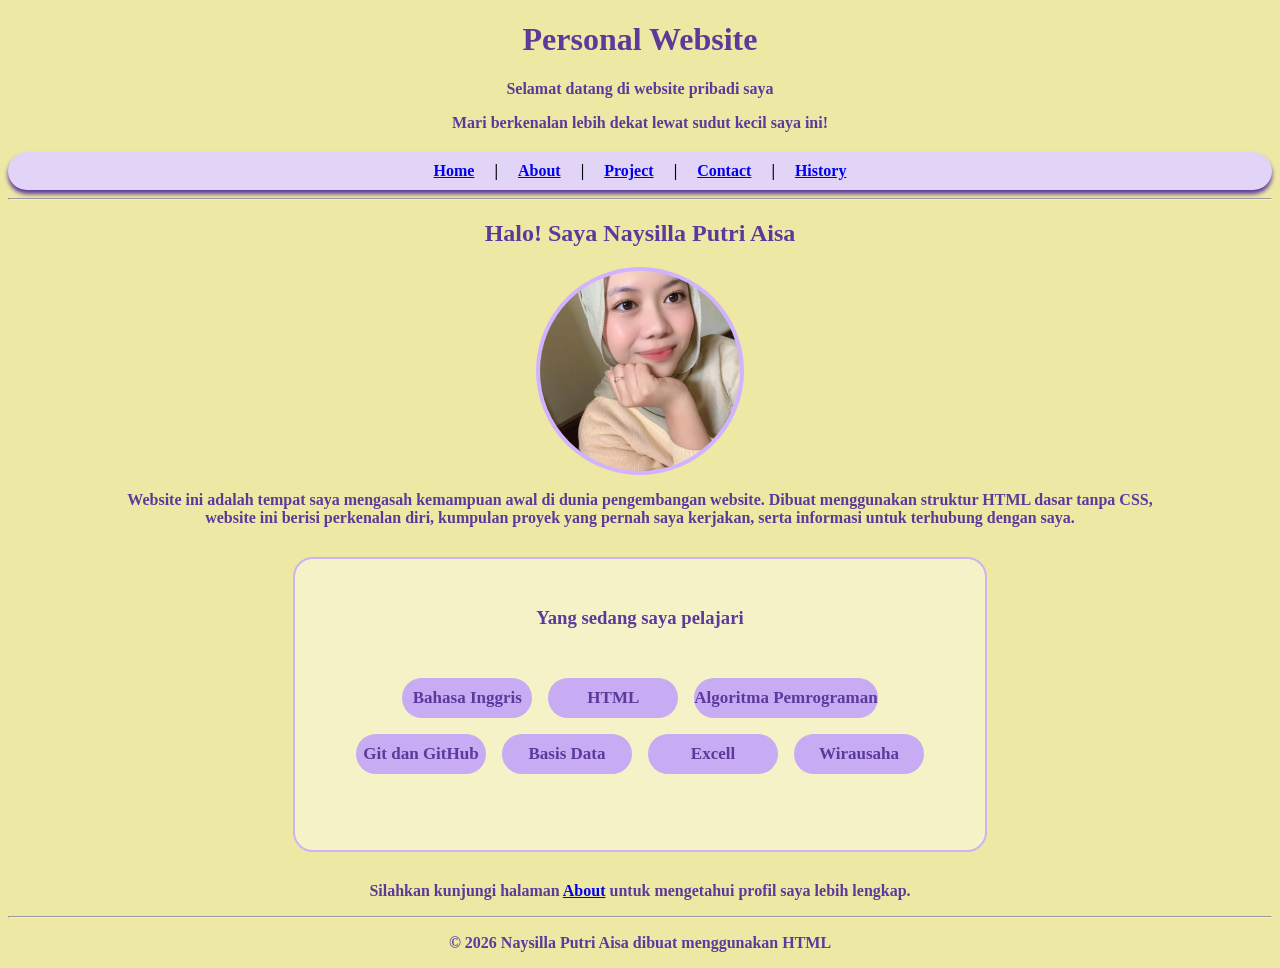
<file: index.html>
<!doctype html>
<html lang="id">
  <head>
    <meta charset="UTF-8" />
    <meta name="viewport" content="width=device-width, initial-scale=1.0" />
    <title>Website Naysillla</title>
    <link rel="stylesheet" href="style.css">
  </head>
  
  <body>
    <h1>Personal Website</h1>
    <p>Selamat datang di website pribadi saya</p> 
    <p>Mari berkenalan lebih dekat lewat sudut kecil saya ini!</p>
    <nav>
      <a href="index.html">Home</a> |
      <a href="about.html">About</a> |
      <a href="project.html">Project</a> |
      <a href="contact.html">Contact</a> |
      <a href="history.html">History</a> 
    </nav>
    <hr />
    <h2>Halo! Saya Naysilla Putri Aisa</h2>
    
    
    <img src="foto/foto aku.jpeg" alt="Foto profil mahasiswa" width="240" class="foto-aku"> 
    
    

    <p>
      Website ini adalah tempat saya mengasah kemampuan awal di dunia
      pengembangan website. Dibuat menggunakan struktur HTML dasar tanpa CSS,
      <br />
      website ini berisi perkenalan diri, kumpulan proyek yang pernah saya
      kerjakan, serta informasi untuk terhubung dengan saya.
    </p>
    <div class="tabel-pelajari">
    <h3>Yang sedang saya pelajari</h3>

    <ul class="pelajari-list">
      <li>Bahasa Inggris</li>
      <li>HTML</li>
      <li>Algoritma Pemrograman</li>
      <li>Git dan GitHub</li>
      <li>Basis Data</li>
      <li>Excell</li>
      <li>Wirausaha</li>
    </ul> </div>
    
    <p>
      Silahkan kunjungi halaman <a href="about.html">About</a> untuk mengetahui
      profil saya lebih lengkap.
    </p>
    <hr />
    <p>© 2026 Naysilla Putri Aisa dibuat menggunakan HTML</p>
  </body>
</html>
</file>
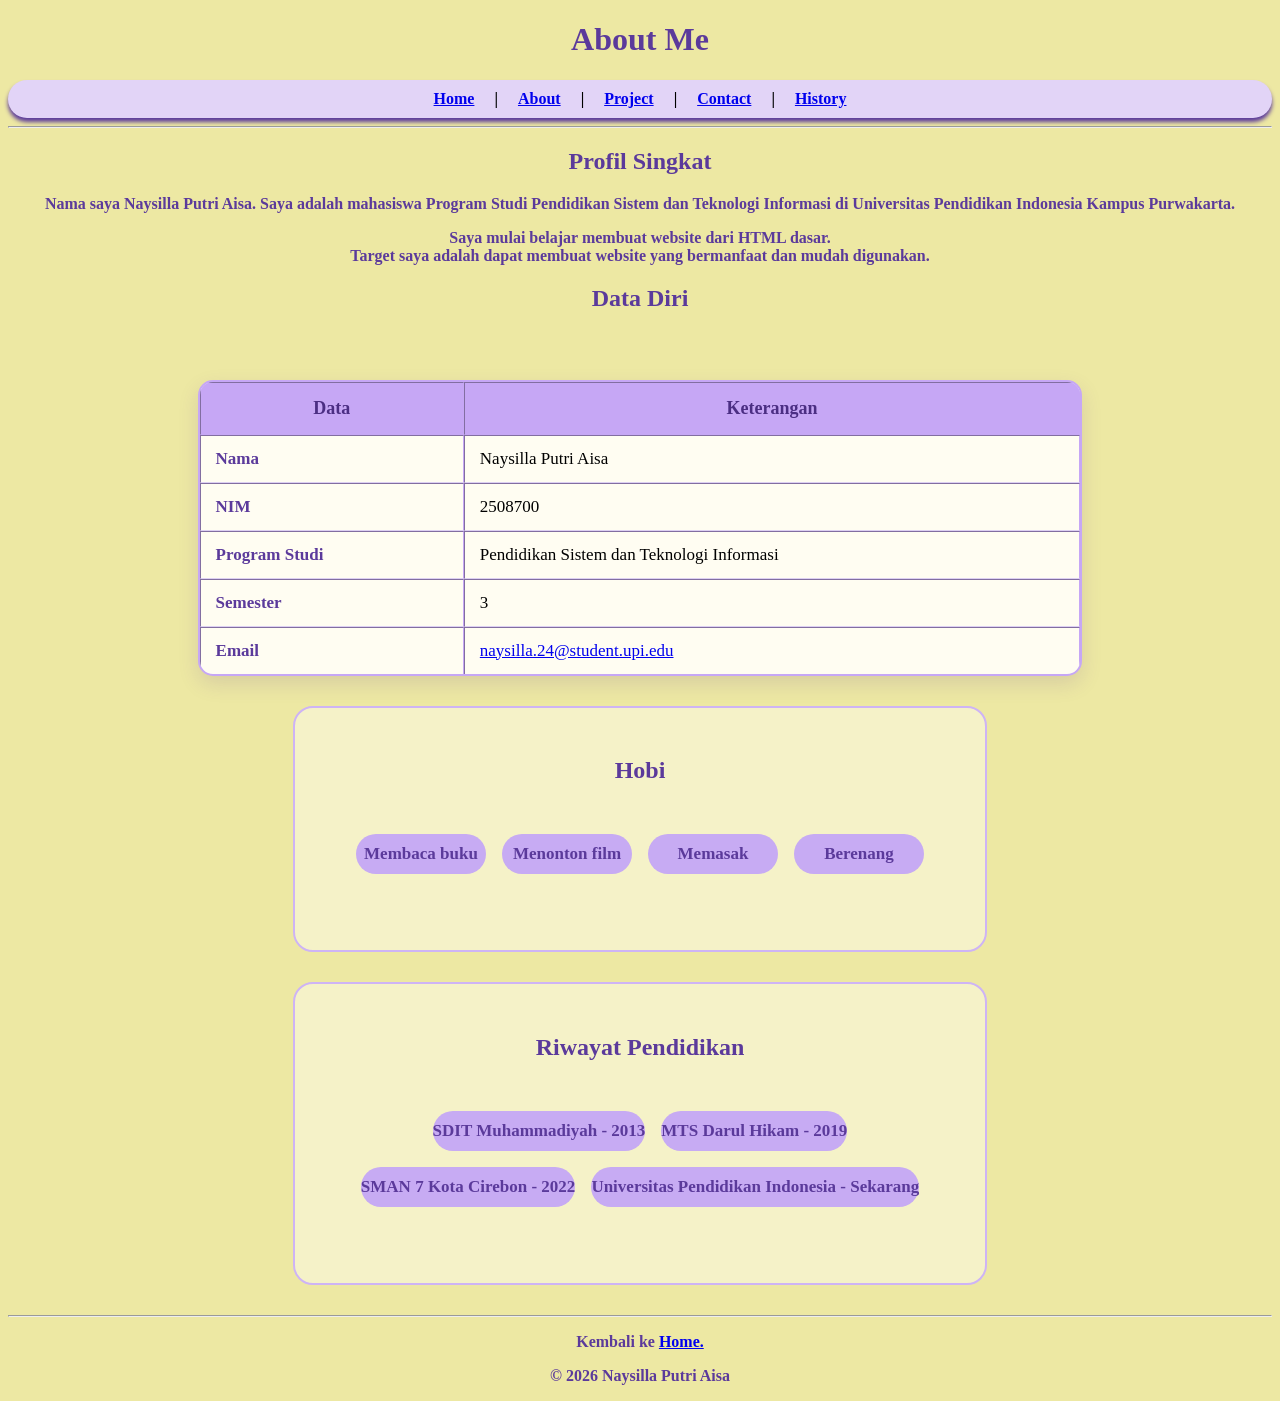
<file: about.html>
<!doctype html>
<html lang="id">
  <head>
    <meta charset="UTF-8" />
    <meta name="viewport" content="width=device-width, initial-scale=1.0" />
    <link rel="stylesheet" href="style.css">
  </head>
  </body>
  <h1>About Me</h1>
  <nav>
      <a href="index.html">Home</a> | <a href="about.html">About</a> |
      <a href="project.html">Project</a> |
      <a href="contact.html">Contact</a> |<a href="history.html">History</a>
    </nav>
  <hr />
<h2>Profil Singkat</h2>
  <p>
      Nama saya Naysilla Putri Aisa. Saya adalah mahasiswa Program Studi Pendidikan Sistem dan Teknologi Informasi di Universitas Pendidikan Indonesia Kampus Purwakarta.
    </p>
    <p>
      Saya mulai belajar membuat website dari HTML dasar.
      <br />
      Target saya adalah dapat membuat website yang bermanfaat dan mudah digunakan.
    </p>
    <h2>Data Diri</h2>
</head>
<body>
  

<thead>
  <br />
    <table border="1" cellspacing="0" cellpadding="8" width="50%">
<tr style="background-color:#ceb4f5" > 
<th rowspan="2">Data</th>
<th rowspan="2">Keterangan</th>
</tr>
</thead>
<tbody>
<tr>
<td>Nama</td>
<td>Naysilla Putri Aisa</td>
</tr>
<tr>
<td>NIM</td>
<td>2508700</td>
</tr>
<td>Program Studi</td>
<td>Pendidikan Sistem dan Teknologi Informasi</td>
<tr>
  <td>Semester</td>
<td>3</td>
</tr>
<td>Email</td>
<td><a href="https://mail.google.com/mail/?view=cm&fs=1&to=naysilla.24@student.upi.edu"
   target="_blank">naysilla.24@student.upi.edu</a>
</tr>
</td>
</tbody>
</table> </div>

<div class="tabel-hobi">
<h2>Hobi</h2>
   <ol class="hobi-list">
      <li>Membaca buku</li>
      <li>Menonton film</li>
      <li>Memasak</li>
      <li>Berenang</li>
   </ol> </div>

   <div class="tabel-riwayat">
<h2>Riwayat Pendidikan</h2>
    <ul class="riwayat-list">
      <li>SDIT Muhammadiyah - 2013</li>
      <li>MTS Darul Hikam - 2019</li>
      <li>SMAN 7 Kota Cirebon - 2022</li>
      <li>Universitas Pendidikan Indonesia - Sekarang</li>
    </ul> </div>


    <hr />
    <p>
     Kembali ke <a href="index.html">Home.</a>
    </p>
     <p>© 2026 Naysilla Putri Aisa</p>
</body>
</html>
</file>
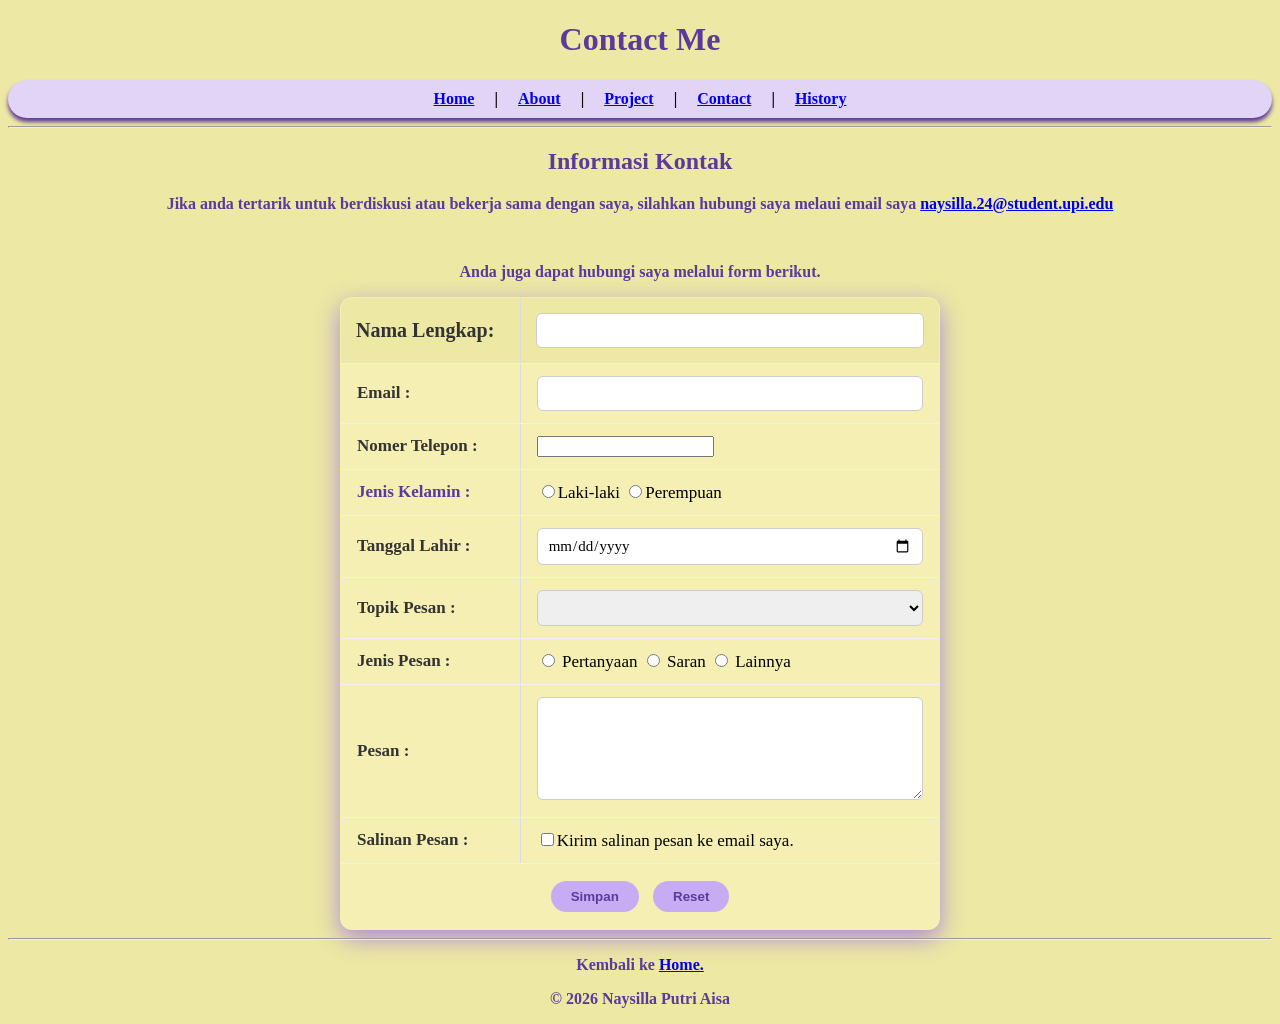
<file: contact.html>
<!doctype html>
<html lang="id">
  <head>
    <meta charset="UTF-8" />
    <meta name="viewport" content="width=device-width, initial-scale=1.0" />
    <link rel="stylesheet" href="style.css">
  </head>
  </body>
  <h1>Contact Me</h1>
  <nav>
      <a href="index.html">Home</a> | <a href="about.html">About</a> |
      <a href="project.html">Project</a> |
      <a href="contact.html">Contact</a> |<a href="history.html">History</a>
    </nav>
    <hr />
    <h2>Informasi Kontak</h2>
    <p>Jika anda tertarik untuk berdiskusi atau bekerja sama dengan saya, silahkan hubungi saya melaui email saya 
      <tr><a href="https://mail.google.com/mail/?view=cm&fs=1&to=naysilla.24@student.upi.edu"
   target="_blank">naysilla.24@student.upi.edu</a>
</tr></p>
      <br />
      <p>
      Anda juga dapat hubungi saya melalui form berikut.
    </p>
    
    <form>
      <table id="form-kontak"
        border="1px solid"
        width="50%"
        style="border-collapse: collapse; margin: 0 auto">
        <tr>
          <td class="label">Nama Lengkap:</td>
          <td class="input"><input type="text" name="nama" /></td>
        </tr>
        <tr>
          <td class="label">Email :</td>
          <td class="input"><input type="email" name="email" /></td>
        </tr>
        <tr>
          <td class="label">Nomer Telepon :</td>
          <td class="input"><input type="nomer telepon" name="nomer telepon" /></td>
        </tr>
        <tr>
          <td>Jenis Kelamin :</td>
          <td>
            <input type="radio" name="jk" value="L" />Laki-laki
            <input type="radio" name="jk" value="P" />Perempuan
          </td>
        </tr>
        <tr>
          <td class="label">Tanggal Lahir :</td>
          <td class="input"><input type="date" name="tanggal_lahir" /></td>
        </tr>
        <td class="label">Topik Pesan :</td>
          <td>
            <select name="topik pesan">
              <option></option>
              <option value="diskusi">Diskusi</option>
              <option value="bekerja sama">Bekerja Sama</option>
            </select>
          </td>
        <tr>
           <td class="label">Jenis Pesan :</td>
          <td class="input">
            <input type="radio" name="pertanyaan" value="Pertanyaan" /> Pertanyaan
            <input type="radio" name="saran" value="Saran" /> Saran
            <input type="radio" name="lainnya" value="Lainnya" /> Lainnya
          </td>
           </tr>
  
          <td class="label">Pesan :</td>
          <td class="textarea">
            <textarea name="alamat" rows="5" cols="33"></textarea>
          </td>
        </tr>
        <td class="label">Salinan Pesan :</td>
          <td>
            <input type="checkbox" name="salinan pesan" value="Kirim salinan pesan ke email saya" />Kirim salinan pesan ke email saya.
          </td>
        </tr>
        <tr>
          <td colspan="2" style="text-align: center">
            <input type="submit" value="Simpan" />
            <input type="reset" value="Reset" />
          </td>
        </tr>
          </table>
    </form>
  </body>
</html>
<hr />
<p>Kembali ke <a href="index.html">Home.</a> </p>
    <p>© 2026 Naysilla Putri Aisa</p>
</file>
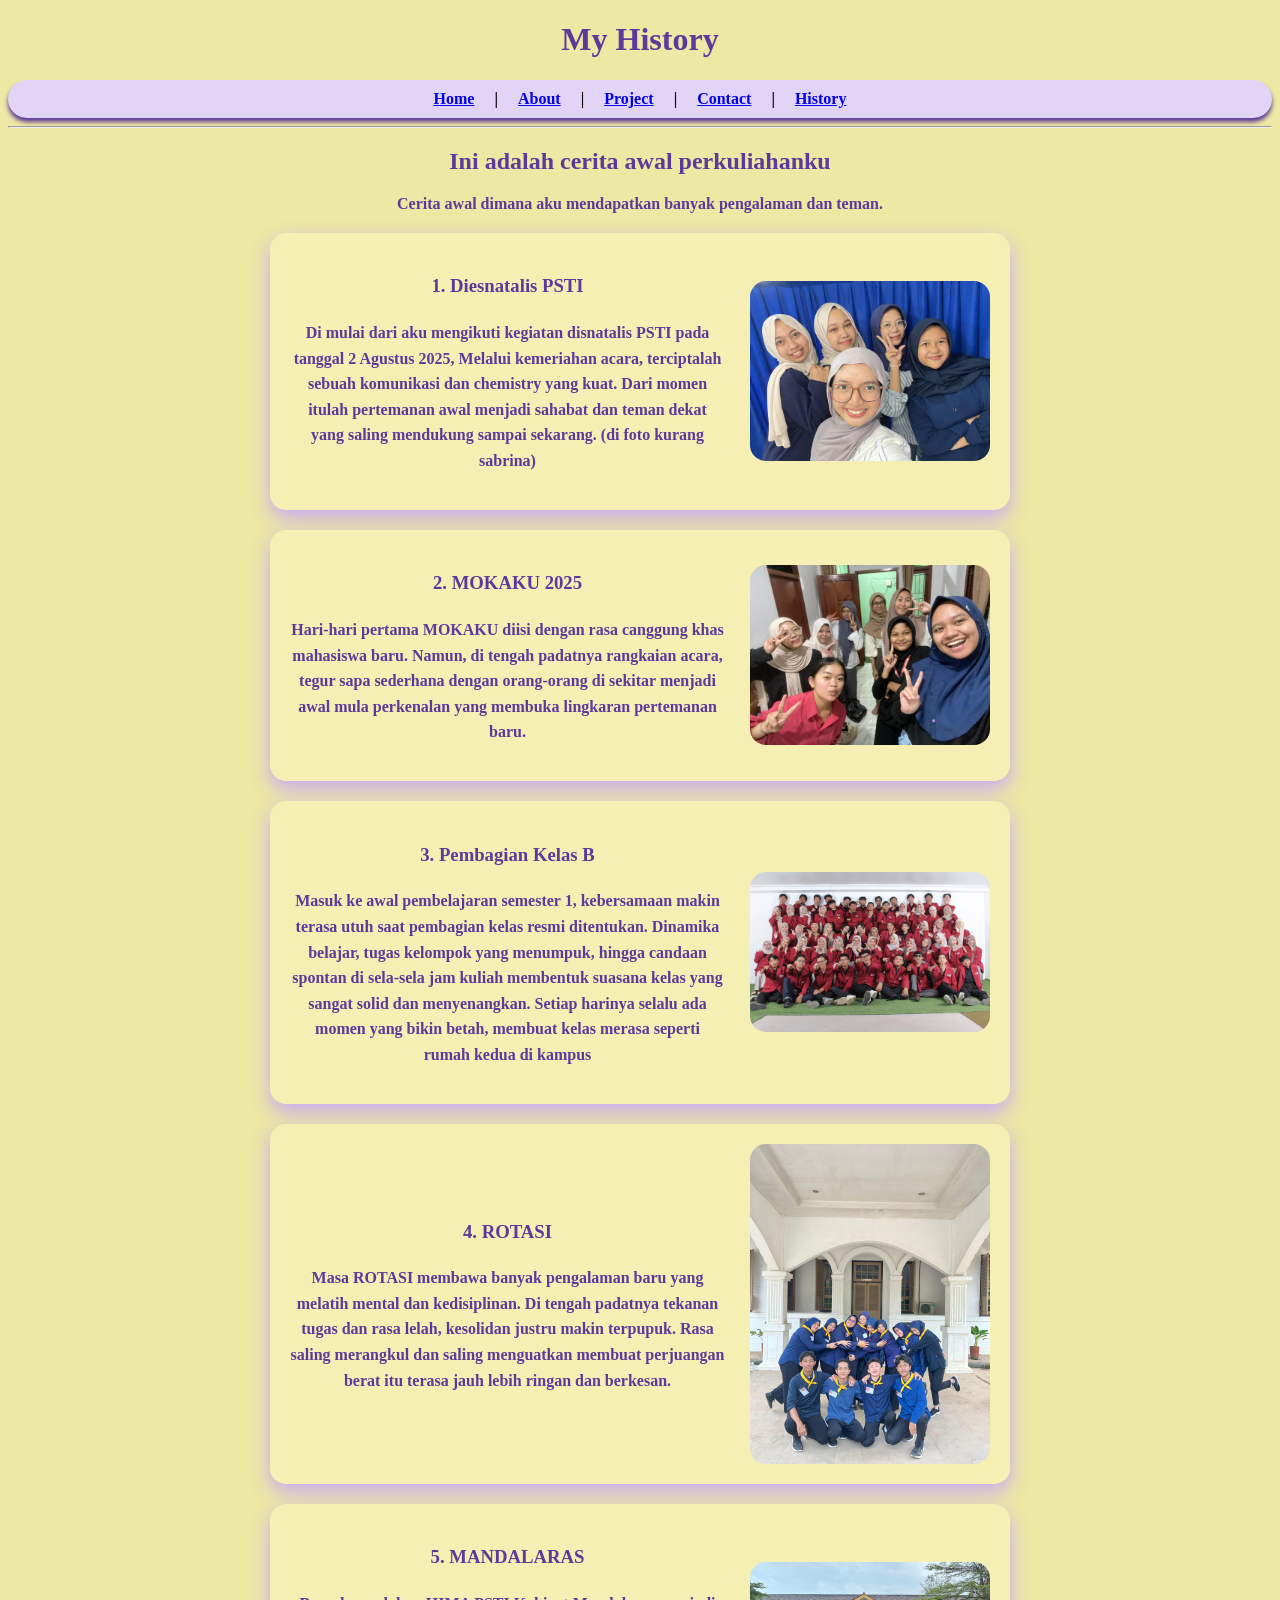
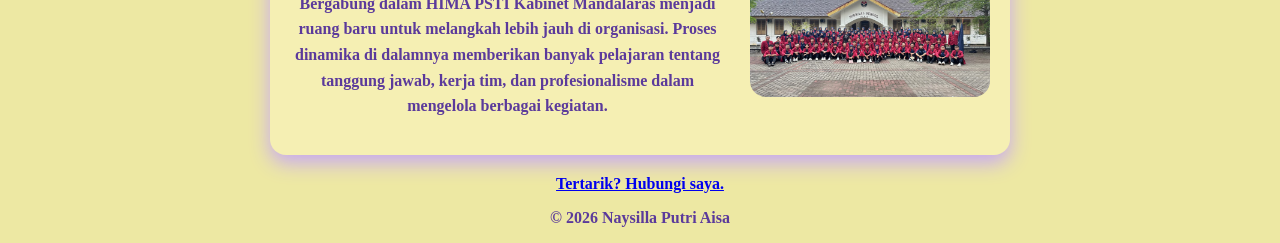
<file: history.html>
<!doctype html>
<html lang="id">
  <head>
    <meta charset="UTF-8" />
    <meta name="viewport" content="width=device-width, initial-scale=1.0" />
    <link rel="stylesheet" href="style.css">
  </head>
  </body>
  <h1>My History</h1>
  <nav>
      <a href="index.html">Home</a> | <a href="about.html">About</a> |
      <a href="project.html">Project</a> |
      <a href="contact.html">Contact</a> |
      <a href="history.html">History</a>
    </nav>
    <hr />
    <h2>Ini adalah cerita awal perkuliahanku</h2>
    <p>Cerita awal dimana aku mendapatkan banyak pengalaman dan teman.</p>

    <div class="bingkai-disnatalis">
    <div class="teks-disnatalis">
    <h3>1. Diesnatalis PSTI</h3>
    <p>Di mulai dari aku mengikuti kegiatan disnatalis PSTI pada tanggal 2 Agustus 2025, Melalui kemeriahan acara, terciptalah sebuah
      komunikasi dan chemistry yang kuat. Dari momen itulah pertemanan awal menjadi sahabat dan teman dekat yang saling mendukung sampai sekarang. (di foto kurang sabrina)</p></div>
    <img src="foto/diesnatalis.jpeg" alt="Foto Diesnatalis" width="240" class="foto-diesnatalis"> </div>

    <div class="bingkai-mokaku">
    <div class="teks-mokaku">
    <h3>2. MOKAKU 2025</h3>
    <p>Hari-hari pertama MOKAKU diisi dengan rasa canggung khas mahasiswa baru. 
      Namun, di tengah padatnya rangkaian acara, tegur sapa sederhana dengan orang-orang di sekitar menjadi awal mula perkenalan yang membuka lingkaran pertemanan baru.</p></div>
    <img src="foto/mokaku.jpeg" alt="Foto MOKAKU" width="240" class="foto-mokaku"> </div>

      <div class="bingkai-kelas">
    <div class="teks-kelas">
    <h3>3. Pembagian Kelas B</h3>
    <p>Masuk ke awal pembelajaran semester 1, kebersamaan makin terasa utuh saat pembagian kelas resmi ditentukan. Dinamika belajar, tugas kelompok yang menumpuk, hingga candaan spontan di sela-sela jam kuliah membentuk suasana kelas yang sangat solid dan menyenangkan. Setiap harinya selalu ada momen yang bikin betah, membuat kelas merasa seperti rumah kedua di kampus</p></div>
    <img src="foto/kelas.jpeg" alt="Foto Kelas" width="240" class="foto-kelas"> </div>

    <div class="bingkai-rotasi">
    <div class="teks-rotasi">
    <h3>4. ROTASI</h3>
    <p>Masa ROTASI membawa banyak pengalaman baru yang melatih mental dan kedisiplinan. Di tengah padatnya tekanan tugas dan rasa lelah, kesolidan justru makin terpupuk. Rasa saling merangkul dan saling menguatkan membuat perjuangan berat itu terasa jauh lebih ringan dan berkesan.</p></div>
    <img src="foto/rotasi.jpeg" alt="Foto rotasi" width="240" class="foto-rotasi"> </div>
      </p>

    <div class="bingkai-mandalaras">
    <div class="teks-mandalaras">
      <h3>5. MANDALARAS</h3>
    <p>Bergabung dalam HIMA PSTI Kabinet Mandalaras menjadi ruang baru untuk melangkah lebih jauh di organisasi. Proses dinamika di dalamnya memberikan banyak pelajaran tentang tanggung jawab, kerja tim, dan profesionalisme dalam mengelola berbagai kegiatan.</p></div>
    <img src="foto/mandalaras.jpeg" alt="Foto Mandalaras" width="240" class="foto-mandalaras"> </div>
      </p>

    <p> <a href="contact.html">Tertarik? Hubungi saya.</a> </p>
    <p>© 2026 Naysilla Putri Aisa</p>
</file>
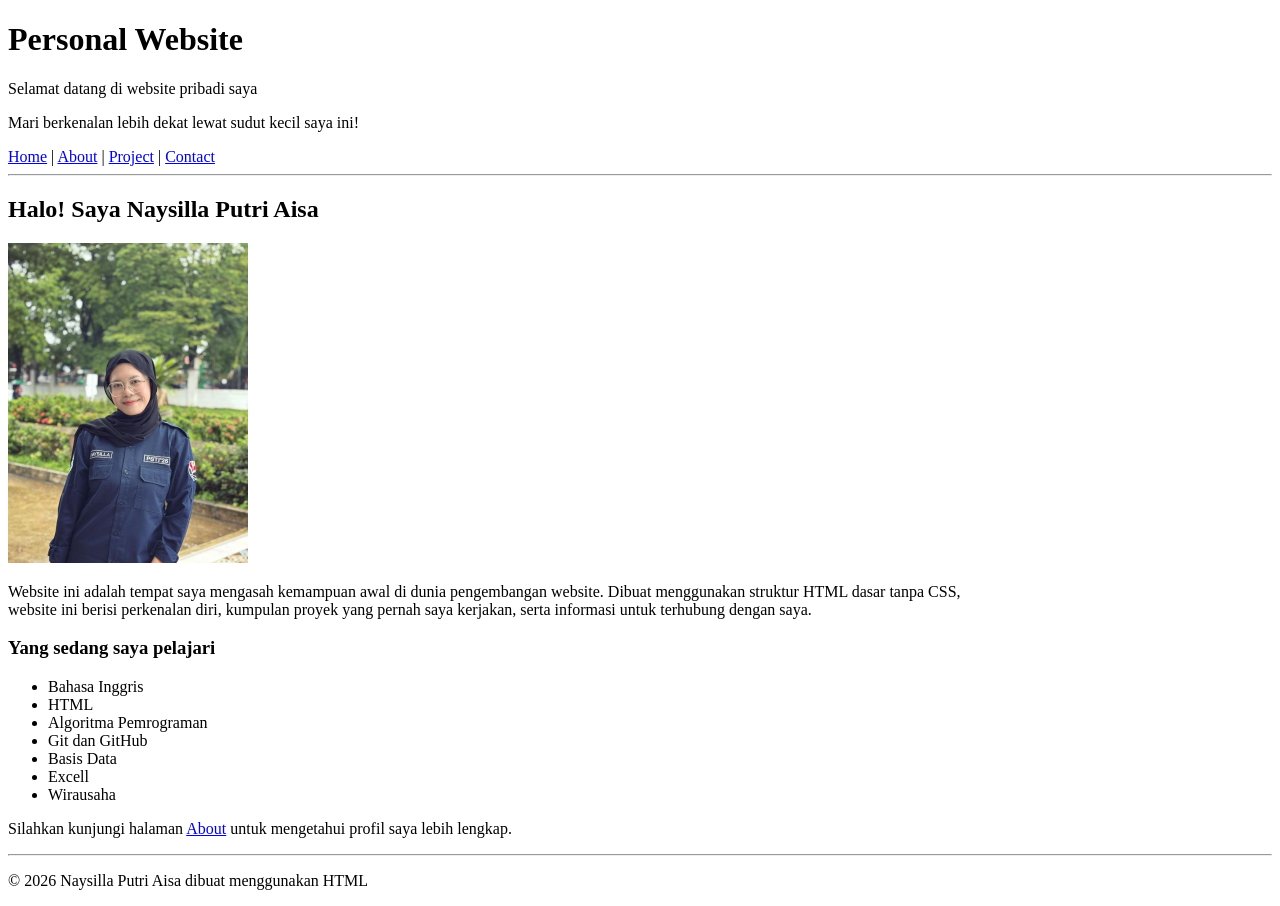
<file: home.html>
<!doctype html>
<html lang="id">
  <head>
    <meta charset="UTF-8" />
    <title>Website Naysillla</title>
  </head>
  <body>
    <h1>Personal Website</h1>
    <p>Selamat datang di website pribadi saya</p>
    <p>Mari berkenalan lebih dekat lewat sudut kecil saya ini!</p>
    <nav>
      <a href="home.html">Home</a> | <a href="about.html">About</a> |
      <a href="project.html">Project</a> |
      <a href="contact.html">Contact</a>
    </nav>
    <hr />
    <h2>Halo! Saya Naysilla Putri Aisa</h2>
    <img src="foto/foto diri.jpeg" alt="Foto profil mahasiswa" width="240" />
    <p>
      Website ini adalah tempat saya mengasah kemampuan awal di dunia
      pengembangan website. Dibuat menggunakan struktur HTML dasar tanpa CSS,
      <br />
      website ini berisi perkenalan diri, kumpulan proyek yang pernah saya
      kerjakan, serta informasi untuk terhubung dengan saya.
    </p>
    <h3>Yang sedang saya pelajari</h3>
    <ul>
      <li>Bahasa Inggris</li>
      <li>HTML</li>
      <li>Algoritma Pemrograman</li>
      <li>Git dan GitHub</li>
      <li>Basis Data</li>
      <li>Excell</li>
      <li>Wirausaha</li>
    </ul>
    <p>
      Silahkan kunjungi halaman <a href="about.html">About</a> untuk mengetahui
      profil saya lebih lengkap.
    </p>
    <hr />
    <p>© 2026 Naysilla Putri Aisa dibuat menggunakan HTML</p>
  </body>
</html>
</file>
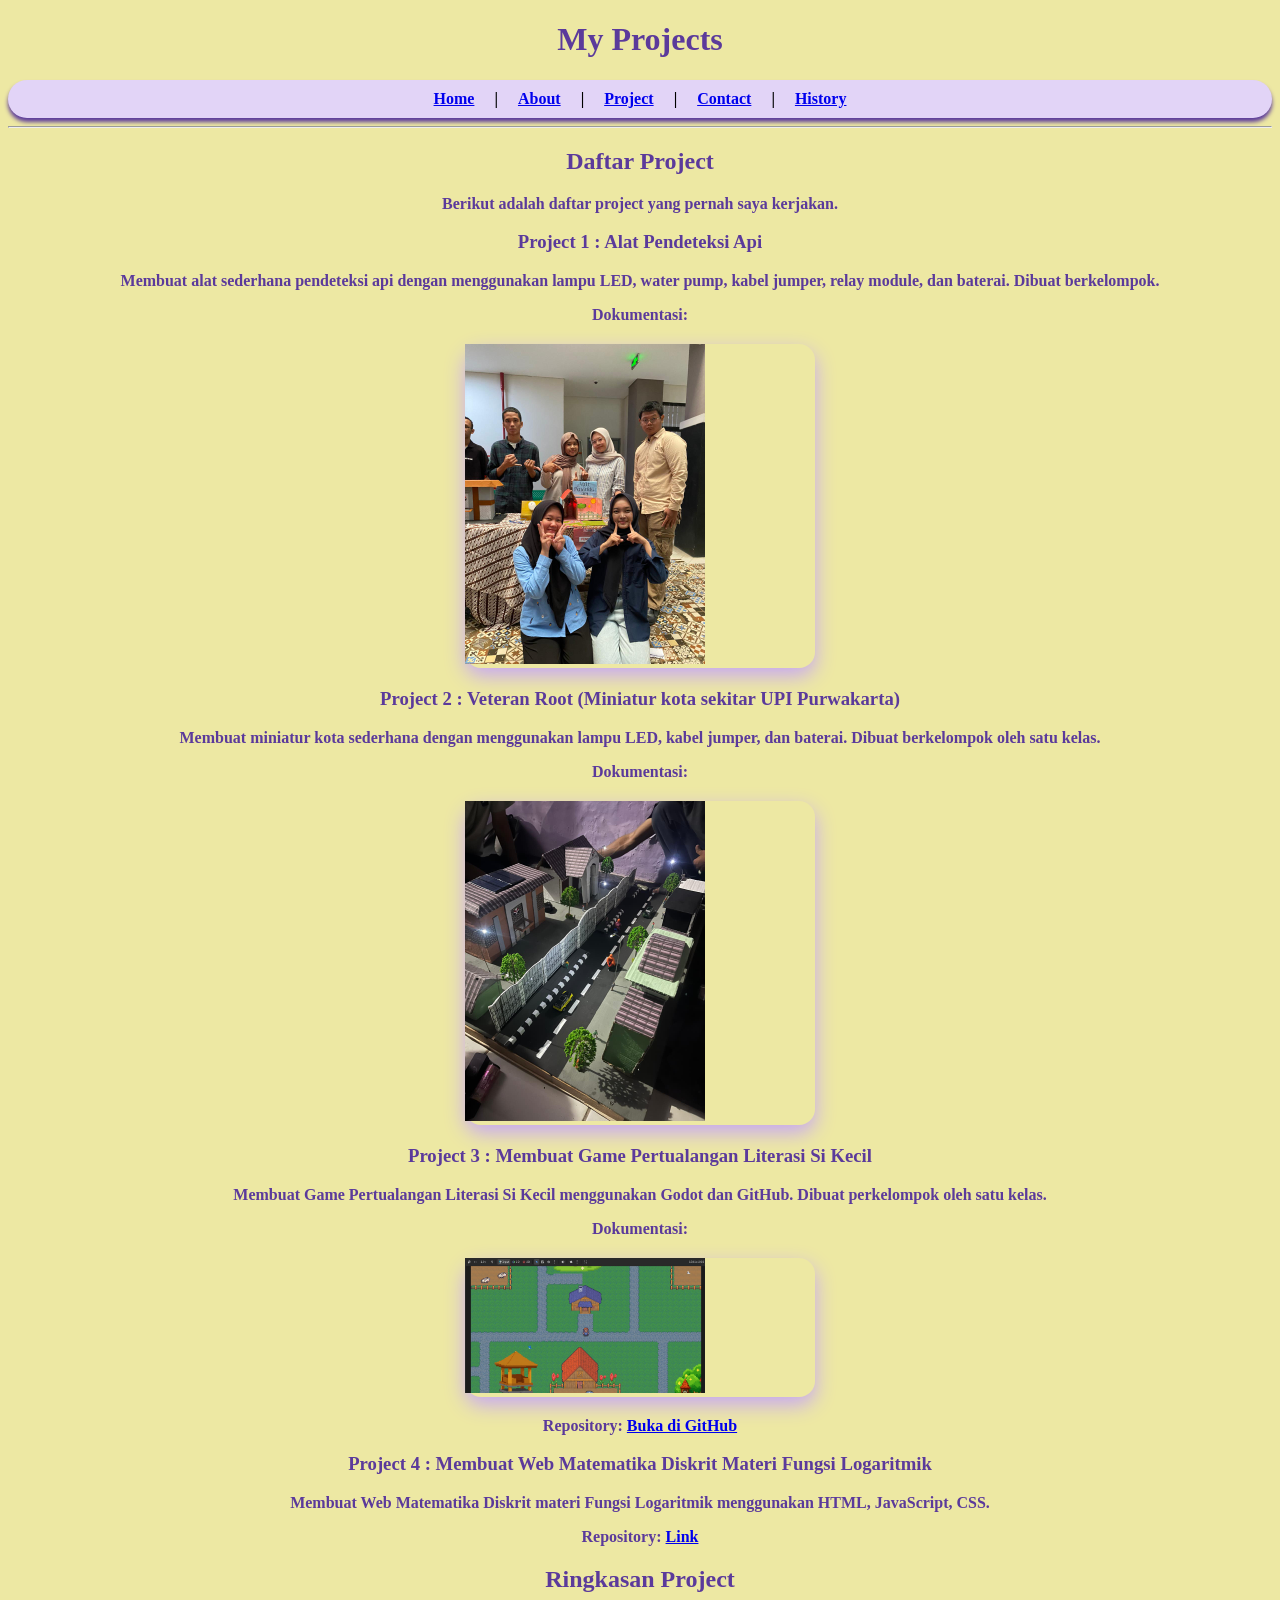
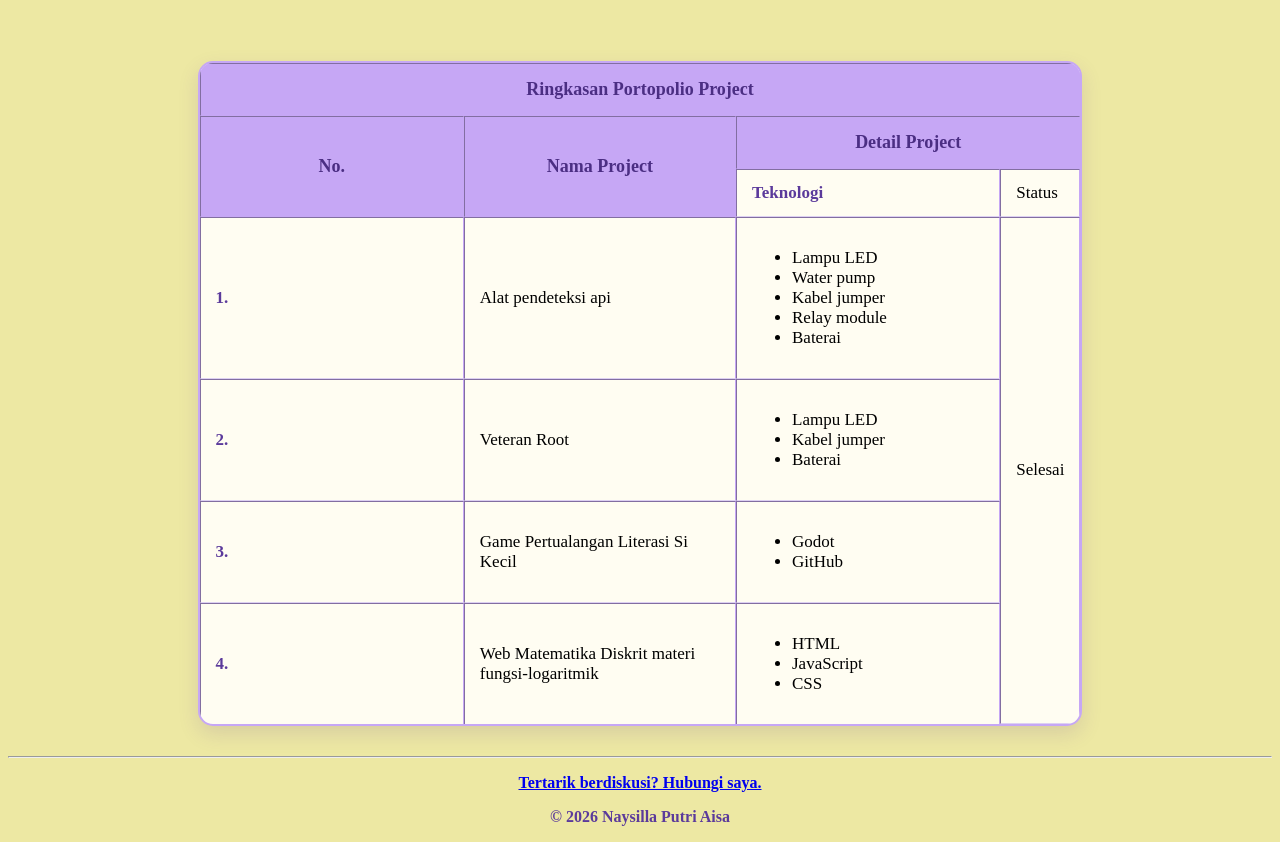
<file: project.html>
<!doctype html>
<html lang="id">
  <head>
    <meta charset="UTF-8" />
    <meta name="viewport" content="width=device-width, initial-scale=1.0" />
    <link rel="stylesheet" href="style.css">
  </head>
  </body>
  <h1>My Projects</h1>
  <nav>
      <a href="index.html">Home</a> | <a href="about.html">About</a> |
      <a href="project.html">Project</a> |
      <a href="contact.html">Contact</a> |<a href="history.html">History</a>
    </nav>
    <hr />
    <h2>Daftar Project</h2>
    <p>Berikut adalah daftar project yang pernah saya kerjakan.</p>
    <h3>Project 1 : Alat Pendeteksi Api </h3>
    <p>Membuat alat sederhana pendeteksi api dengan menggunakan lampu LED, water pump, kabel jumper, relay module, dan baterai. Dibuat berkelompok.</p>
    <p>Dokumentasi:</p>

    <div class="foto-api">
    <img src="foto/pendeteksi api.jpeg" alt="Foto project pendeteksi api" width="240"/> </div>

    <h3>Project 2 : Veteran Root (Miniatur kota sekitar UPI Purwakarta)</h3>
    <p>Membuat miniatur kota sederhana dengan menggunakan lampu LED, kabel jumper, dan baterai. Dibuat berkelompok oleh satu kelas.</p>
    <p>Dokumentasi:</p>

    <div class="foto-veteran">
    <img src="foto/veteran root.jpeg" alt="Foto project" width="240"/></div>

    <h3>Project 3 : Membuat Game Pertualangan Literasi Si Kecil</h3>
    <p>Membuat Game Pertualangan Literasi Si Kecil menggunakan Godot dan GitHub. Dibuat perkelompok oleh satu kelas.</p>
    <p>Dokumentasi:</p>

    <div class="foto-game">
    <img src="foto/foto game.jpeg" alt="Foto profil mahasiswa" width="240"/> </div>
    <p>Repository: <a href="https://github.com/ceceaj/Project-UAS-2B" target="_blank"
        >Buka di GitHub</a
      ></p>

    <h3>Project 4 : Membuat Web Matematika Diskrit Materi Fungsi Logaritmik</h3>
    <p>Membuat Web Matematika Diskrit materi Fungsi Logaritmik menggunakan HTML, JavaScript, CSS.</p>
    <p>Repository: <a href="https://fungsi-logaritmik.vercel.app/" target="_blank"
        >Link</a
      ></p>

      <h2>Ringkasan Project</h2>
      </head>
<body>

<thead>
  <br />
    <table border="1" cellspacing="0" cellpadding="8" width="50%">
<tr style="background-color:#ceb4f5" > 
<th colspan="4">Ringkasan Portopolio Project</th>
</tr>
</thead>
<tbody>
<tr>
<th rowspan="2">No.</th>
<th rowspan="2">Nama Project</th>
<th colspan="2">Detail Project</th>
</tr>
<td>Teknologi</td>
<td>Status</td>
</tr>
<td>1.</td>
<td>Alat pendeteksi api</td>
<td><ul>
      <li>Lampu LED</li>
      <li>Water pump</li>
      <li>Kabel jumper</li>
      <li>Relay module</li>
      <li>Baterai</li>
    </ul>
    <td rowspan="4">Selesai</th>
  </td>
<tr>
  <td>2.</td>
<td>Veteran Root</td>
<td><ul>
      <li>Lampu LED</li>
      <li>Kabel jumper</li>
      <li>Baterai</li>
    </ul>
</tr>
<td>3.</td>
<td>Game Pertualangan Literasi Si Kecil</td>
<td><ul>
      <li>Godot</li>
      <li>GitHub</li>
    </ul>
    </tr>
    <td>4.</td>
<td>Web Matematika Diskrit materi fungsi-logaritmik</td>
<td><ul>
      <li>HTML</li>
      <li>JavaScript</li>
      <li>CSS</li>
    </ul>
</tbody>
</table> 

    <hr />
    <p> <a href="contact.html">Tertarik berdiskusi? Hubungi saya.</a> </p>
    <p>© 2026 Naysilla Putri Aisa</p>
</file>
<file: style.css>
body {
    background: #ede8a3;
}

nav{
    background-color: #e2d4f7;
    margin-top: 20px;
    display: flex;
    justify-content: center;
    align-items: center;
    gap: 20px;
    padding: 10px 30px;
    border-radius: 50px;
    box-shadow: 0 4px 4px #5b3a9b;
    font-weight: 600;
    font-family: 'Times New Roman', Times, serif;
}

nav a:active{
    color:#7f30f6;
    text-decoration: none;
    transition: all 0.2s ease;
}

nav a:hover {
    color: #c7abf3;
}

h1, h2, h3, p{ color: #5b3a9b;} 

    h1{font-family:'Times New Roman', Times, serif;
        text-align: center;
    }

    p{ font-family: 'Times New Roman', Times, serif;
        text-align: center;
        font-weight: 600;
    }

    h2{font-family:'Times New Roman', Times, serif;
        text-align: center;}

    h3{font-family: 'Times New Roman', Times, serif;
        text-align: center;}

    .foto-aku{
        border-radius: 50%;
        width: 200px;
        height: 200px;
        display: block;
        align-items: center;
        margin: 0% auto;
        object-fit: cover;
        padding: 4px;
        background-color: #d1b3ff;
        border: 4px #5b3a9b;
        animation: muncul 1s ease-out;
    }

    @keyframes muncul {
    from {
        opacity: 0;
        transform: scale(0);}
     to {
        opacity: 1;
        transform: scale(1);}}

   .tabel-pelajari{
    border: 2px solid #ceb4f5;
    border-radius: 20px;
    padding: 30px 20px;
    max-width: 650px;
    margin: 30px auto;
    background-color: rgba(255, 255, 255, 0.4);
    text-align: center;
   }

   .pelajari-list{
    list-style: none;
    padding: 30px;
    margin: 30 px 10px 30px 10px;
    display: flex;
    flex-wrap: wrap;
    justify-content: center;
    gap: 16px;
   }

   .pelajari-list li{
    display: inline-flex;
    justify-content: center;
    align-items: center;
    min-width: 130px;
    height: 40px;
    padding: 10 px 40 px;
    background-color: #c7abf3;
    color: #5b3a9b;
    border-radius: 50px;
    font-size: 17px;
    font-weight: 550;
    cursor: pointer;
    transition: all 0.2s ease;
   }

   .pelajari-list li:hover{
    background-color: rgba(255, 255, 255, 0.4);
    transform: translateY(-2px);
   }

   .tabel-hobi{
    border: 2px solid #ceb4f5;
    border-radius: 20px;
    padding: 30px 20px;
    max-width: 650px;
    margin: 30px auto;
    background-color: rgba(255, 255, 255, 0.4);
    text-align: center;
   }

   .hobi-list{
    list-style: none;
    padding: 30px;
    margin: 30 px 0 0 0;
    display: flex;
    flex-wrap: wrap;
    justify-content: center;
    gap: 16px;
   }

   .hobi-list li{
    display: inline-flex;
    justify-content: center;
    align-items: center;
    min-width: 130px;
    height: 40px;
    padding: 10 px 40 px;
    background-color: #c7abf3;
    color: #5b3a9b;
    border-radius: 50px;
    font-size: 17px;
    font-weight: 550;
    cursor: pointer;
    transition: all 0.2s ease;
   }

   .hobi-list li:hover{
    background-color: rgba(255, 255, 255, 0.4);
    transform: translateY(-2px);
   }

   .tabel-riwayat{
    border: 2px solid #ceb4f5;
    border-radius: 20px;
    padding: 30px 20px;
    max-width: 650px;
    margin: 30px auto;
    background-color: rgba(255, 255, 255, 0.4);
    text-align: center;
   }

   .riwayat-list{
    list-style: none;
    padding: 30px;
    margin: 30 px 0 0 0;
    display: flex;
    flex-wrap: wrap;
    justify-content: center;
    gap: 16px;
   }

   .riwayat-list li{
    display: inline-flex;
    justify-content: center;
    align-items: center;
    min-width: 150px;
    height: 40px;
    padding: 10 px 40 px;
    background-color: #c7abf3;
    color: #5b3a9b;
    border-radius: 50px;
    font-size: 17px;
    font-weight: 550;
    cursor: pointer;
    transition: all 0.2s ease;
   }

   .riwayat-list :hover{
    background-color: rgba(255, 255, 255, 0.4);
    transform: translateY(-2px);
   }

.foto-api{
    display: block;
    margin: 20px auto;
    width: 350px;
    max-width: 90%;
    height: auto;
    border-radius: 16px;
    box-shadow: 0 8px 20px #c6a7f5;
}

.foto-game{
    display: block;
    margin: 20px auto;
    width: 350px;
    max-width: 90%;
    height: auto;
    border-radius: 16px;
    box-shadow: 0 8px 20px #c6a7f5;
}

.foto-veteran{
    display: block;
    margin: 20px auto;
    width: 350px;
    max-width: 90%;
    height: auto;
    border-radius: 16px;
    box-shadow: 0 8px 20px #c6a7f5;
}

.tabel-project{
    display: flex;
    justify-content: center;
    width: 100%;
    margin: 20px 0;
}

#form-kontak {
    margin: 30px auto;
    width: 600px;
    max-width: 90%;
    border-collapse: separate;
    border-spacing: 0;
    border-radius: 12px;
    overflow: hidden;
    box-shadow: 0 8px 24px #a989d9;
    border: 1px solid #dcdcdc;
    background-color: #f5efb3;
}

#form-kontak tr:first-child td {
    background-color: #ede8a3;
    color: #333;
    font-size: 20px;
    font-weight: bold;
    padding: 15px;
}

#form-kontak td {
    padding: 12px 16px;
    border-bottom: 1px solid #eef0f3;
}

#form-kontak td.label {
    width: 150px;
    font-weight: bold;
    color: #333;
}

#form-kontak td [type="text"],
#form-kontak td [type="email"],
#form-kontak td [type="tel"],
#form-kontak td [type="date"],
#form-kontak td select,
#form-kontak td textarea {
    width: 100%;
    padding: 8px 10px;
    border: 1px solid #ccc;
    border-radius: 6px;
    box-sizing: border-box;
    font-family: 'Times New Roman', Times, serif;
    font-size: 15px;
}

#form-kontak [type="radio"] {
    width: auto;
}

#form-kontak [type="checkbox"] {
    width: auto;
}

#form-kontak [type="submit"],
#form-kontak [type="reset"] {
    padding: 8px 20px;
    margin: 5px;
    border: none;
    border-radius: 20px;
    background-color: #c7abf3;
    color: #5b3a9b;
    font-weight: bold;
    cursor: pointer;
}

#form-kontak [type="submit"]:hover,
#form-kontak [type="reset"]:hover {
    background-color: #5b3a9b;
    color: white;
}

.bingkai-disnatalis {
    display: flex;
    align-items: center;
    gap: 25px;
    width: 700px;
    max-width: 90%;
    margin: 20px auto;
    padding: 20px;
    background-color: #f5efb3;
    border-radius: 16px;
    box-shadow: 0 8px 20px #c6a7f5;
}

.teks-disnatalis {
    flex: 1;
    margin-top: 0;
    line-height: 1.6;
    text-align: justify;
}

.foto-diesnatalis {
    width: 240px;
    height: auto;
    border-radius: 16px;
}

.foto-diesnatalis:hover{
    background-color: rgba(255, 255, 255, 0.4);
    transform: translateY(-5px);
    transition: all 0.3s ease-in-out;
   }

   .bingkai-mokaku {
    display: flex;
    align-items: center;
    gap: 25px;
    width: 700px;
    max-width: 90%;
    margin: 20px auto;
    padding: 20px;
    background-color: #f5efb3;
    border-radius: 16px;
    box-shadow: 0 8px 20px #c6a7f5;
}

.teks-mokaku {
    flex: 1;
    margin-top: 0;
    line-height: 1.6;
    text-align: justify;
}

.foto-mokaku {
    width: 240px;
    height: auto;
    border-radius: 16px;
}

   .foto-mokaku:hover{
    background-color: rgba(255, 255, 255, 0.4);
    transform: translateY(-5px);
    transition: all 0.3s ease-in-out;
   }

   .bingkai-kelas {
    display: flex;
    align-items: center;
    gap: 25px;
    width: 700px;
    max-width: 90%;
    margin: 20px auto;
    padding: 20px;
    background-color: #f5efb3;
    border-radius: 16px;
    box-shadow: 0 8px 20px #c6a7f5;
}

    .teks-kelas {
        flex: 1;
        margin-top: 0;
        line-height: 1.6;
        text-align: justify;
    }

.foto-kelas {
    width: 240px;
    height: auto;
    border-radius: 16px;
}

   .foto-kelas:hover{
    background-color: rgba(255, 255, 255, 0.4);
    transform: translateY(-5px);
    transition: all 0.3s ease-in-out;
   }

   .bingkai-rotasi {
    display: flex;
    align-items: center;
    gap: 25px;
    width: 700px;
    max-width: 90%;
    margin: 20px auto;
    padding: 20px;
    background-color: #f5efb3;
    border-radius: 16px;
    box-shadow: 0 8px 20px #c6a7f5;
}

.teks-rotasi {
    flex: 1;
    margin-top: 0;
    line-height: 1.6;
    text-align: justify;
}

.foto-rotasi {
    width: 240px;
    height: auto;
    border-radius: 16px;
}

   .foto-rotasi:hover{
    background-color: rgba(255, 255, 255, 0.4);
    transform: translateY(-5px);
    transition: all 0.3s ease-in-out;
   }

  .bingkai-mandalaras {
    display: flex;
    align-items: center;
    gap: 25px;
    width: 700px;
    max-width: 90%;
    margin: 20px auto;
    padding: 20px;
    background-color: #f5efb3;
    border-radius: 16px;
    box-shadow: 0 8px 20px #c6a7f5;
}

.teks-mandalaras {
    flex: 1;
    margin-top: 0;
    line-height: 1.6;
    text-align: justify;
}

.foto-mandalaras {
    width: 240px;
    height: auto;
    border-radius: 16px;
}

   .foto-mandalaras:hover{
    background-color: rgba(255, 255, 255, 0.4);
    transform: translateY(-5px);
    transition: all 0.3s ease-in-out;
   }

   table {
    width: 70%;
    margin: 30px auto;
    border-collapse: separate;
    border-spacing: 0;
    overflow: hidden;
    background-color: #fffdf2;
    border: 2px solid #c6a7f5;
    border-radius: 15px;
    box-shadow: 0 8px 20px rgba(91, 58, 155, 0.15);
    font-size: 17px;
}

table th {
    background-color: #c6a7f5;
    color: #4b2e83;
    padding: 15px;
    text-align: center;
    font-size: 18px;
}

table td {
    padding: 13px 15px;
    border-bottom: 1px solid #ddd0f2;
}

table td:first-child {
    font-weight: bold;
    color: #5b3a9b;
    width: 30%;
}

table tr:hover td {
    background-color: #f3eaff;
    transition: 0.3s;
}

table tr:last-child td {
    border-bottom: none;
}
</file>
